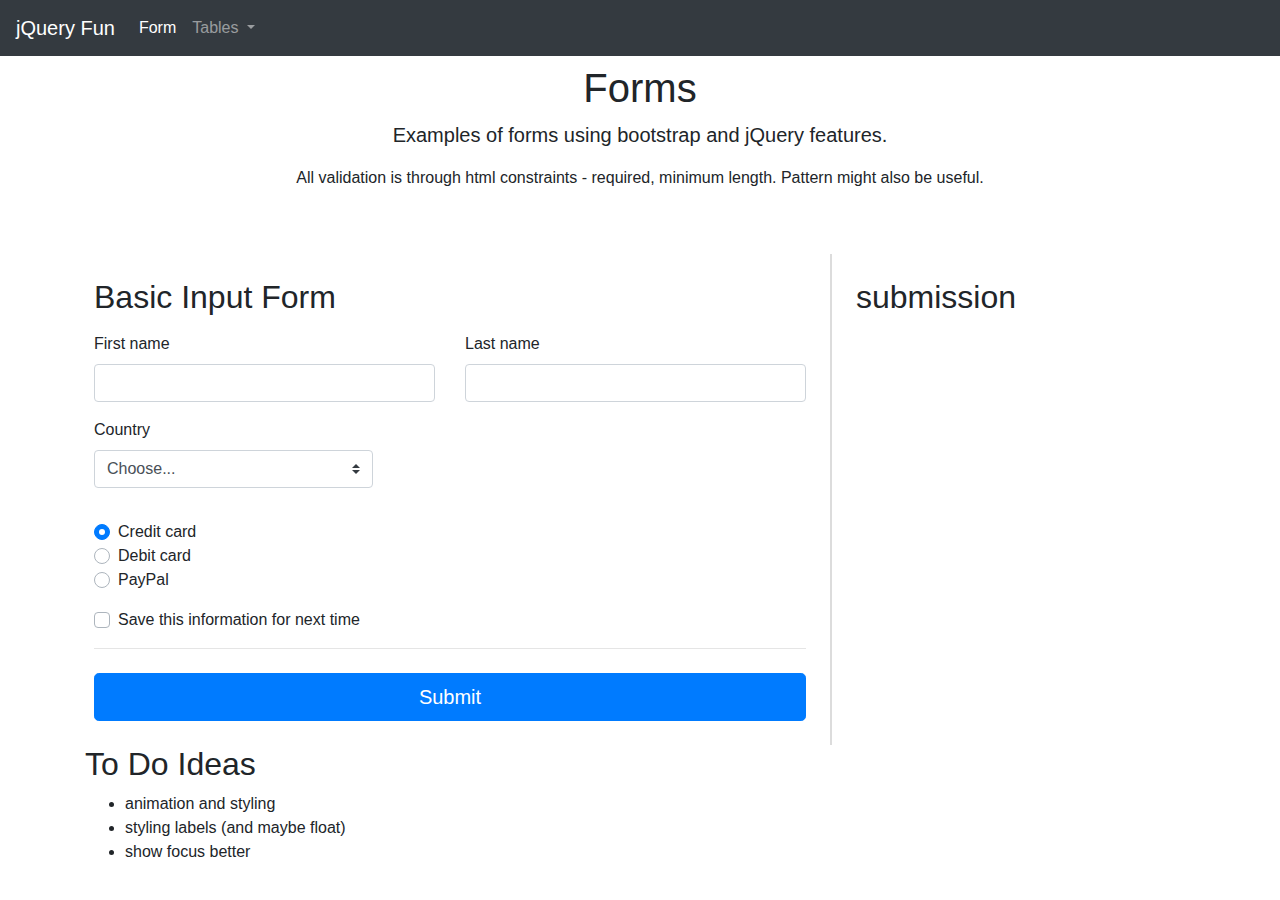
<file: form.html>
<!DOCTYPE html>
<html>
  <head>
    <meta charset="UTF-8" />
    <title>Fun with jQuery - form</title>
    <link href="libs/bootstrap/css/bootstrap.min.css" rel="stylesheet" />
    <link href="styles/fun.css" rel="stylesheet">
  </head>

  <body>
    <nav class="navbar navbar-expand-md navbar-dark fixed-top bg-dark">
      <a class="navbar-brand" href="./index.html">jQuery Fun</a>
      <button class="navbar-toggler" type="button" data-toggle="collapse" data-target="#navbarCollapse" aria-controls="navbarCollapse" aria-expanded="false" aria-label="Toggle navigation">
        <span class="navbar-toggler-icon"></span>
      </button>
      <div class="collapse navbar-collapse" id="navbarCollapse">
        <ul class="navbar-nav mr-auto">
          <li class="nav-item active">
            <a class="nav-link" href="./form.html">Form<span class="sr-only">(current)</span></a>
          </li>
          <li class="nav-item dropdown">
            <a class="nav-link dropdown-toggle" href="#" id="navbarTables" role="button" data-toggle="dropdown" aria-haspopup="true" aria-expanded="false">
              Tables
            </a>
            <div class="dropdown-menu" aria-labelledby="navbarTables">
              <a class="dropdown-item" href="./table.html">Table</a>
              <a class="dropdown-item" href="./bootstrap-table.html">Bootstrap Table</a>
            </div>
          </li>
        </ul>
      </div>
    </nav>

    <main class="mt-3">
      <section class="container">
        <div class="py-5 text-center">
          <h1>Forms</h1>
          <p class="lead">Examples of forms using bootstrap and jQuery features.</p>
          <p>
            All validation is through html constraints - required, minimum length. 
            Pattern might also be useful. </p>
        </div>
      </section>

      <section class="container">
        <div class="row">
          <div class="col-md-8 p-4">
              <h2 class="mb-3">Basic Input Form</h4>
              <form id="example-form">
                <div class="row">
                  <div class="col-md-6 mb-3">
                    <label for="firstName">First name</label>
                    <input type="text" name="first" class="form-control" value="" required minlength="2">
                  </div>
                  <div class="col-md-6 mb-3">
                    <label for="lastName">Last name</label>
                    <input type="text" name="last" class="form-control" value="" required minlength="2" >
                  </div>
                </div>
                <div class="row">
                  <div class="col-md-5 mb-3">
                    <label for="country">Country</label>
                    <select class="custom-select d-block w-100" id="country" name="country">
                      <option value="">Choose...</option>
                      <option>United States</option>
                      <option>Hawaii</option>
                    </select>
                  </div>
                </div>
                <div class="d-block my-3">
                  <div class="custom-control custom-radio">
                    <input id="credit" name="paymentMethod" type="radio" value='credit' class="custom-control-input" checked required>
                    <label class="custom-control-label" for="credit">Credit card</label>
                  </div>
                  <div class="custom-control custom-radio">
                    <input id="debit" name="paymentMethod" type="radio" value='debit' class="custom-control-input" required>
                    <label class="custom-control-label" for="debit">Debit card</label>
                  </div>
                  <div class="custom-control custom-radio">
                    <input id="paypal" name="paymentMethod" type="radio" value='paypal' class="custom-control-input" required>
                    <label class="custom-control-label" for="paypal">PayPal</label>
                  </div>
                </div>
                <div class="custom-control custom-checkbox">
                  <input type="checkbox" class="custom-control-input" name="save-info" id="save-info">
                  <label class="custom-control-label" for="save-info">Save this information for next time</label>
                </div>
                <hr class="mb-4">
                <button class="btn btn-primary btn-lg btn-block" type="submit">Submit</button>      
              </form>
          </div>
          <div class="col-md-4 submission p-4"> 
            <h2>submission</h2>
            <div id="submit-panel"></div>
          </div>
        </div>
      </section>

      <section class="container">
        <h2>To Do Ideas</h2>
        <ul>
          <li>animation and styling</li>
          <li>styling labels (and maybe float)</li>
          <li>show focus better</li>
        </ul>        
      </section>

    </main>
    <script src="./libs/jquery/jquery-3.5.1.min.js"></script>
    <script src="./libs/bootstrap/js/bootstrap.min.js"></script>
    <script src="./scripts/forms.js"></script>
  </body>
</html>
</file>
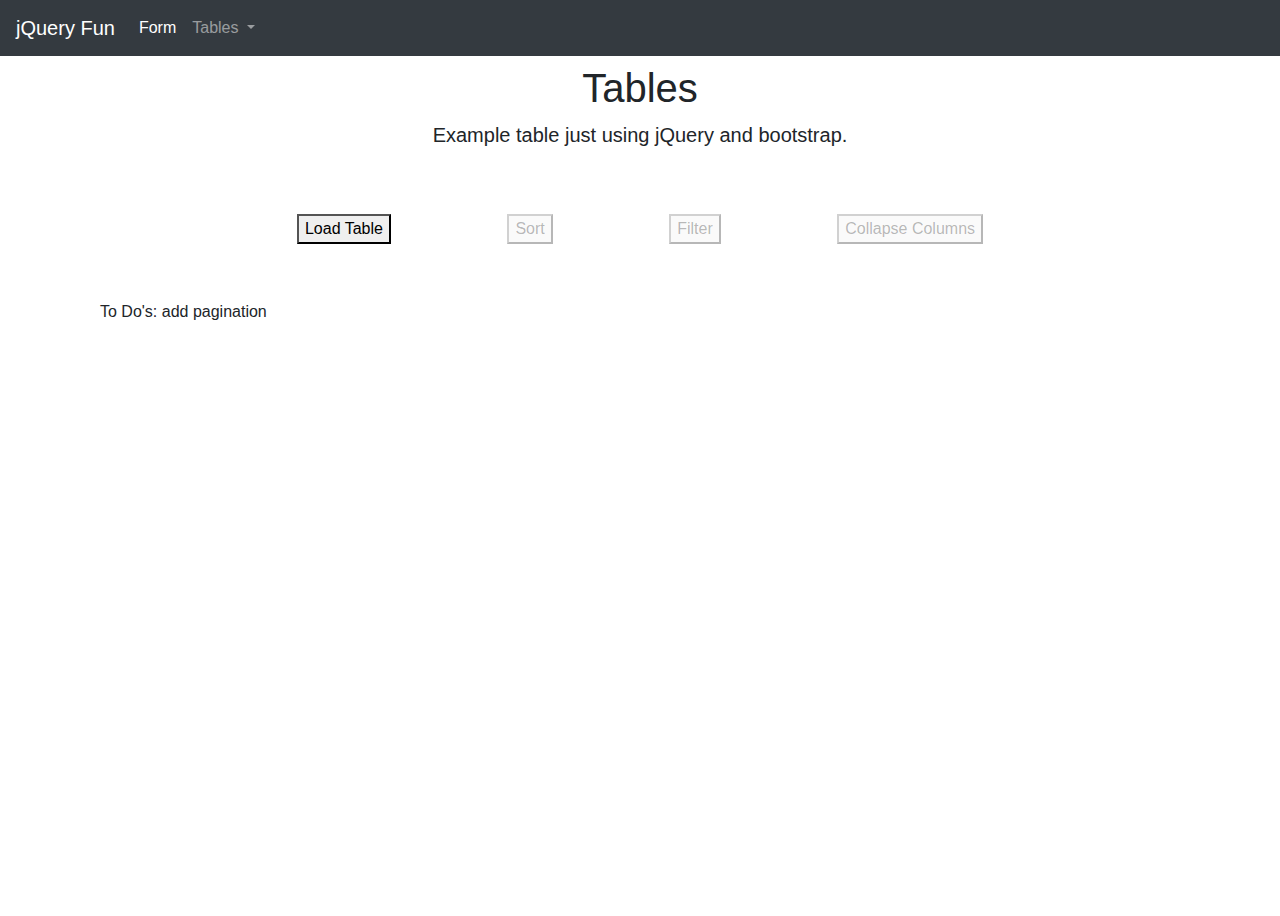
<file: table.html>
<!DOCTYPE html>
<html>
  <head>
    <meta charset="UTF-8" />
    <title>Fun with jQuery - form</title>
    <link href="libs/bootstrap/css/bootstrap.min.css" rel="stylesheet" />
    <link href="styles/fun.css" rel="stylesheet">
  </head>

  <body>
    <nav class="navbar navbar-expand-md navbar-dark fixed-top bg-dark">
      <a class="navbar-brand" href="./index.html">jQuery Fun</a>
      <button class="navbar-toggler" type="button" data-toggle="collapse" data-target="#navbarCollapse" aria-controls="navbarCollapse" aria-expanded="false" aria-label="Toggle navigation">
        <span class="navbar-toggler-icon"></span>
      </button>
      <div class="collapse navbar-collapse" id="navbarCollapse">
        <ul class="navbar-nav mr-auto">
          <li class="nav-item active">
            <a class="nav-link" href="./form.html">Form<span class="sr-only">(current)</span></a>
          </li>
          <li class="nav-item dropdown">
            <a class="nav-link dropdown-toggle" href="#" id="navbarTables" role="button" data-toggle="dropdown" aria-haspopup="true" aria-expanded="false">
              Tables
            </a>
            <div class="dropdown-menu" aria-labelledby="navbarTables">
              <a class="dropdown-item" href="./table.html">Table</a>
              <a class="dropdown-item" href="./bootstrap-table.html">Bootstrap Table</a>
            </div>
          </li>
        </ul>
      </div>
    </nav>

    <main class="mt-3">
      <section class="intro container">
        <div class="py-5 text-center">
          <h1>Tables</h1>
          <p class="lead">Example table just using jQuery and bootstrap.</p>
        </div>
      <section>

      <section class="container w-75 d-flex flex-column justify-content-center align-content-center">
        <div id="controls" class="d-flex justify-content-around mb-2">
          <button id="load_table">Load Table</button>
          <button id="sort_table">Sort</button>
          <button id="filter_table">Filter</button>
          <button id="collapse_table">Collapse Columns</button>
        </div>

        <table id="table">
        </table>
      </section>

      <section class="container mt-5">
        <p>To Do's: add pagination</p>
      </section>
    </main>
    <script src="./libs/jquery/jquery-3.5.1.min.js"></script>
    <script src="./libs/bootstrap/js/bootstrap.min.js"></script>
    <script src="./scripts/table.js"></script>
  </body>
</html>
</file>
<file: styles/fun.css>
.intro {
  height: 100vh;
}

.submission {
  border-left: 2px solid #DCDCDC;
} 
/* html table demo */
.tbl-header {
  background: #2be4f1;
}

.a,.b,.c{
  text-align: center;
}

#table table, #table th, #table td {
  border: 1px solid black;
}

/* bootstrap table demo */
.btbl-header th{
  background: #2be4f1;
  text-transform: uppercase;
}
</file>
